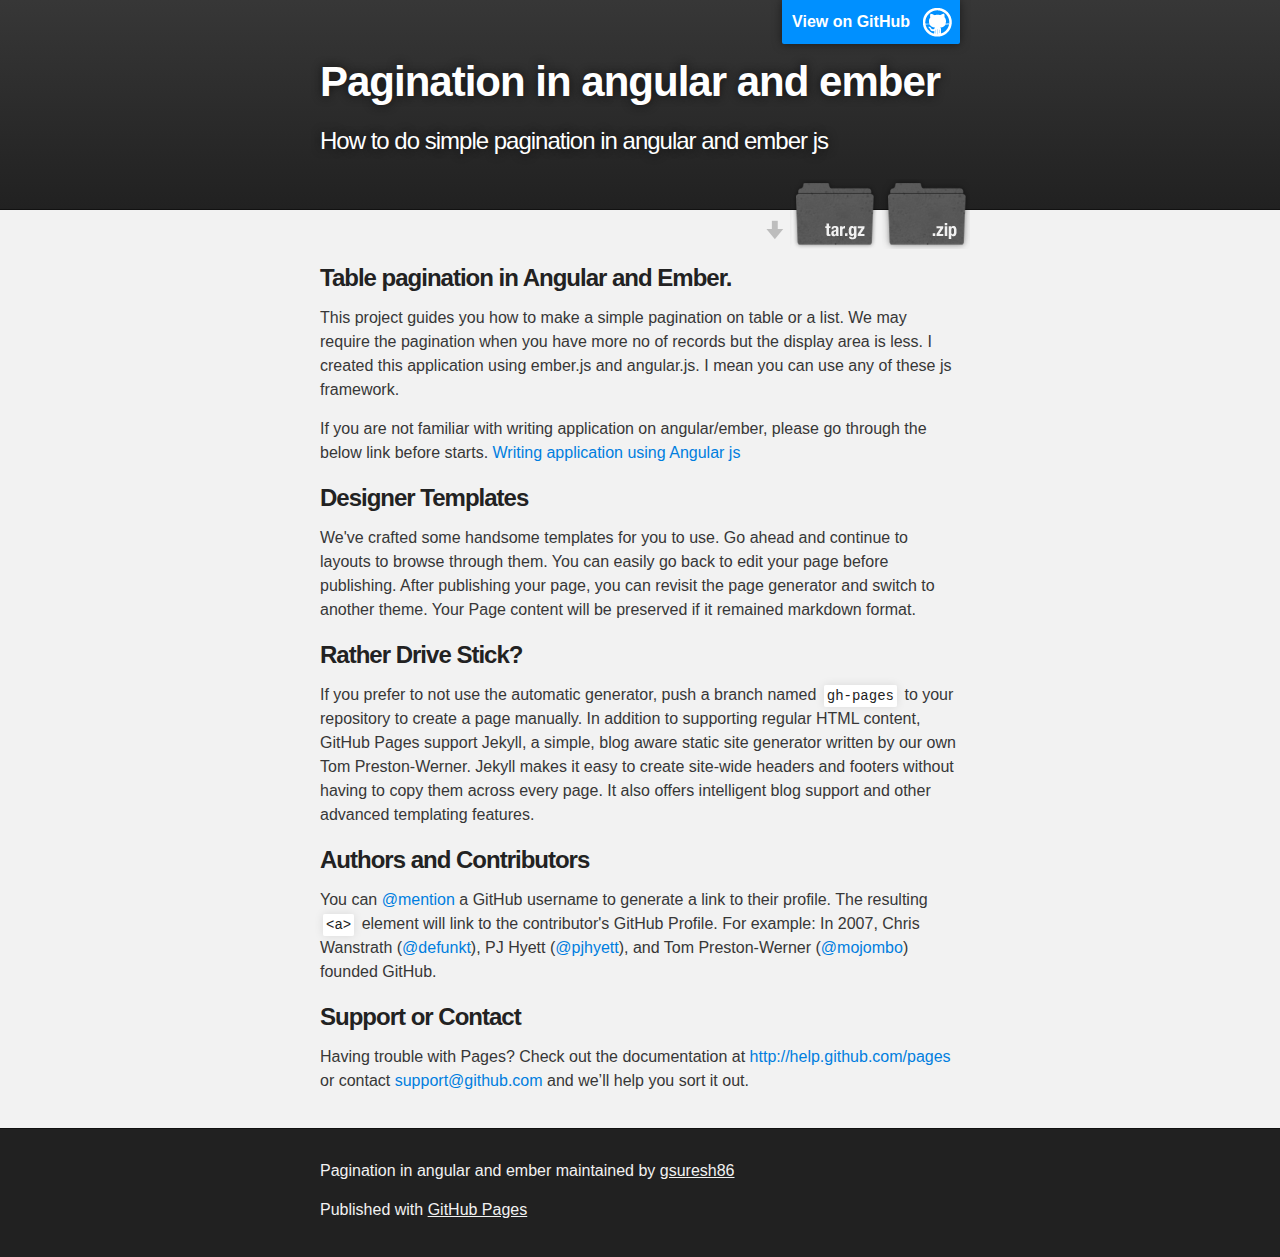
<file: index.html>
<!DOCTYPE html>
<html>

  <head>
    <meta charset='utf-8' />
    <meta http-equiv="X-UA-Compatible" content="chrome=1" />
    <meta name="description" content="Pagination in angular and ember : How to do simple pagination in angular and ember js" />

    <link rel="stylesheet" type="text/css" media="screen" href="stylesheets/stylesheet.css">

    <title>Pagination in angular and ember</title>
  </head>

  <body>

    <!-- HEADER -->
    <div id="header_wrap" class="outer">
        <header class="inner">
          <a id="forkme_banner" href="https://github.com/gsuresh86/Pagination_in_Angular_and_Ember">View on GitHub</a>

          <h1 id="project_title">Pagination in angular and ember</h1>
          <h2 id="project_tagline">How to do simple pagination in angular and ember js</h2>

            <section id="downloads">
              <a class="zip_download_link" href="https://github.com/gsuresh86/Pagination_in_Angular_and_Ember/zipball/master">Download this project as a .zip file</a>
              <a class="tar_download_link" href="https://github.com/gsuresh86/Pagination_in_Angular_and_Ember/tarball/master">Download this project as a tar.gz file</a>
            </section>
        </header>
    </div>

    <!-- MAIN CONTENT -->
    <div id="main_content_wrap" class="outer">
      <section id="main_content" class="inner">
        <h3>
<a name="table-pagination-in-angular-and-ember" class="anchor" href="#table-pagination-in-angular-and-ember"><span class="octicon octicon-link"></span></a>Table pagination in Angular and Ember.</h3>

<p>This project guides you how to make a simple pagination on table or a list. We may require the pagination when you have more no of records but the display area is less. I created this application using ember.js and angular.js. I mean you can use any of these js framework.</p>

<p>If you are not familiar with writing application on angular/ember, please go through the below link
before starts.
<a href="http://gsuresh86.github.io/Northiwind_App_Using_AngularJS/">Writing application using Angular js</a></p>

<h3>
<a name="designer-templates" class="anchor" href="#designer-templates"><span class="octicon octicon-link"></span></a>Designer Templates</h3>

<p>We've crafted some handsome templates for you to use. Go ahead and continue to layouts to browse through them. You can easily go back to edit your page before publishing. After publishing your page, you can revisit the page generator and switch to another theme. Your Page content will be preserved if it remained markdown format.</p>

<h3>
<a name="rather-drive-stick" class="anchor" href="#rather-drive-stick"><span class="octicon octicon-link"></span></a>Rather Drive Stick?</h3>

<p>If you prefer to not use the automatic generator, push a branch named <code>gh-pages</code> to your repository to create a page manually. In addition to supporting regular HTML content, GitHub Pages support Jekyll, a simple, blog aware static site generator written by our own Tom Preston-Werner. Jekyll makes it easy to create site-wide headers and footers without having to copy them across every page. It also offers intelligent blog support and other advanced templating features.</p>

<h3>
<a name="authors-and-contributors" class="anchor" href="#authors-and-contributors"><span class="octicon octicon-link"></span></a>Authors and Contributors</h3>

<p>You can <a href="https://github.com/blog/821" class="user-mention">@mention</a> a GitHub username to generate a link to their profile. The resulting <code>&lt;a&gt;</code> element will link to the contributor's GitHub Profile. For example: In 2007, Chris Wanstrath (<a href="https://github.com/defunkt" class="user-mention">@defunkt</a>), PJ Hyett (<a href="https://github.com/pjhyett" class="user-mention">@pjhyett</a>), and Tom Preston-Werner (<a href="https://github.com/mojombo" class="user-mention">@mojombo</a>) founded GitHub.</p>

<h3>
<a name="support-or-contact" class="anchor" href="#support-or-contact"><span class="octicon octicon-link"></span></a>Support or Contact</h3>

<p>Having trouble with Pages? Check out the documentation at <a href="http://help.github.com/pages">http://help.github.com/pages</a> or contact <a href="mailto:support@github.com">support@github.com</a> and we’ll help you sort it out.</p>
      </section>
    </div>

    <!-- FOOTER  -->
    <div id="footer_wrap" class="outer">
      <footer class="inner">
        <p class="copyright">Pagination in angular and ember maintained by <a href="https://github.com/gsuresh86">gsuresh86</a></p>
        <p>Published with <a href="http://pages.github.com">GitHub Pages</a></p>
      </footer>
    </div>

    

  </body>
</html>
</file>
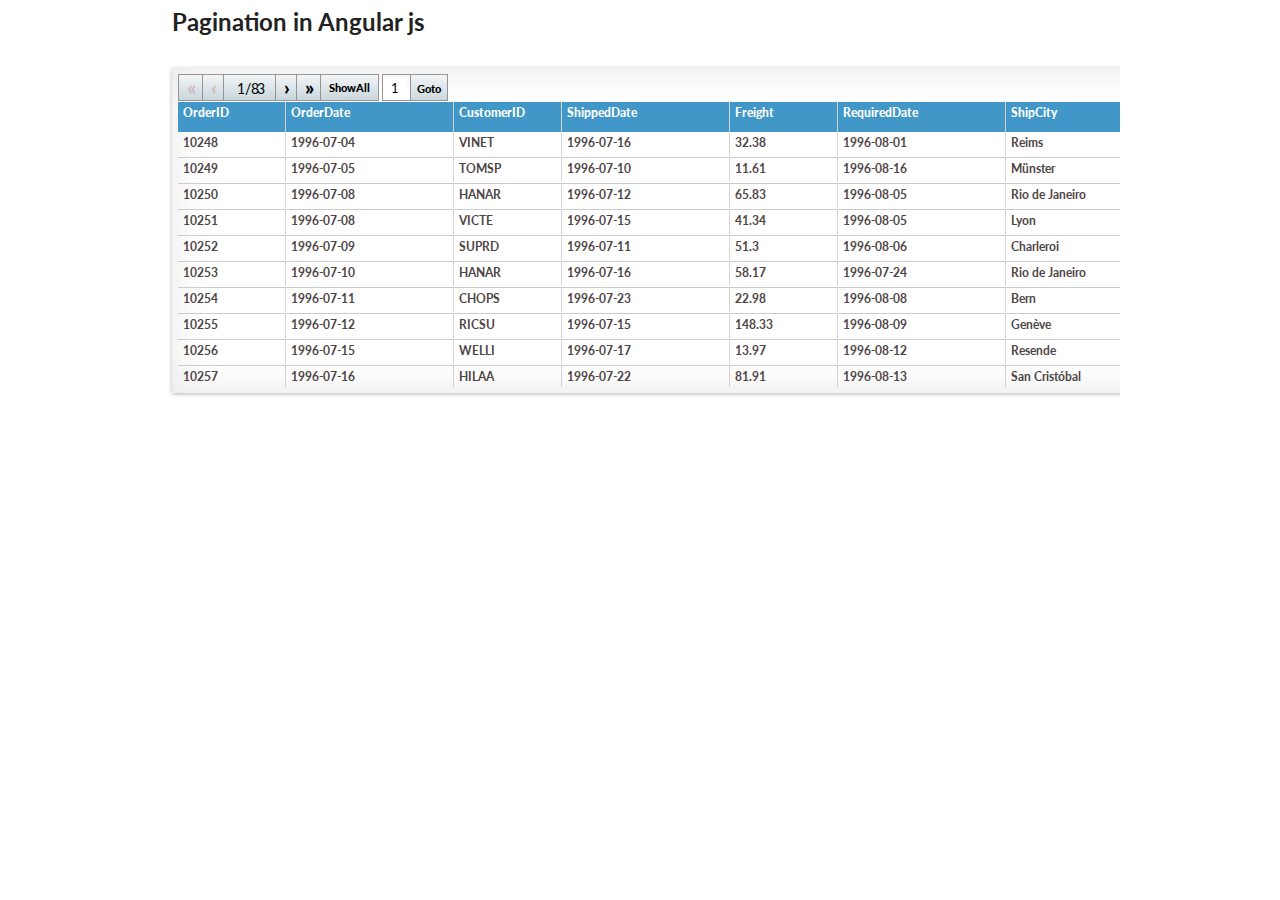
<file: angular-index.html>
<!DOCTYPE HTML>
<html ng-app="PaginationApp" data-ng-csp>
    <head>
        <title>Pagination in Angular js</title>
        <link rel="stylesheet" href="css/main.css">

        <script type="text/javascript" src="js/libs/angular/angular.js"></script>
        <script type="text/javascript" src="js/libs/angular/angular-route.js"></script>
        <script type="text/javascript" src="js/libs/angular/angular-resource.js"></script>

        <script type="text/javascript" src="js/angularApp.js"></script>
    </head>
    <body>
        <div class="wrap">
            <header>
                <div class="logo">
                    <span class="app_title">Pagination in Angular js</span>
                </div>
            </header>
            <div class="view-container">
                <div ng-view class="view-frame"></div>
            </div>
        </div>
    </body>
</html>
</file>
<file: stylesheets/stylesheet.css>
/*******************************************************************************
Slate Theme for GitHub Pages
by Jason Costello, @jsncostello
*******************************************************************************/

@import url(pygment_trac.css);

/*******************************************************************************
MeyerWeb Reset
*******************************************************************************/

html, body, div, span, applet, object, iframe,
h1, h2, h3, h4, h5, h6, p, blockquote, pre,
a, abbr, acronym, address, big, cite, code,
del, dfn, em, img, ins, kbd, q, s, samp,
small, strike, strong, sub, sup, tt, var,
b, u, i, center,
dl, dt, dd, ol, ul, li,
fieldset, form, label, legend,
table, caption, tbody, tfoot, thead, tr, th, td,
article, aside, canvas, details, embed,
figure, figcaption, footer, header, hgroup,
menu, nav, output, ruby, section, summary,
time, mark, audio, video {
  margin: 0;
  padding: 0;
  border: 0;
  font: inherit;
  vertical-align: baseline;
}

/* HTML5 display-role reset for older browsers */
article, aside, details, figcaption, figure,
footer, header, hgroup, menu, nav, section {
  display: block;
}

ol, ul {
  list-style: none;
}

table {
  border-collapse: collapse;
  border-spacing: 0;
}

/*******************************************************************************
Theme Styles
*******************************************************************************/

body {
  box-sizing: border-box;
  color:#373737;
  background: #212121;
  font-size: 16px;
  font-family: 'Myriad Pro', Calibri, Helvetica, Arial, sans-serif;
  line-height: 1.5;
  -webkit-font-smoothing: antialiased;
}

h1, h2, h3, h4, h5, h6 {
  margin: 10px 0;
  font-weight: 700;
  color:#222222;
  font-family: 'Lucida Grande', 'Calibri', Helvetica, Arial, sans-serif;
  letter-spacing: -1px;
}

h1 {
  font-size: 36px;
  font-weight: 700;
}

h2 {
  padding-bottom: 10px;
  font-size: 32px;
  background: url('../images/bg_hr.png') repeat-x bottom;
}

h3 {
  font-size: 24px;
}

h4 {
  font-size: 21px;
}

h5 {
  font-size: 18px;
}

h6 {
  font-size: 16px;
}

p {
  margin: 10px 0 15px 0;
}

footer p {
  color: #f2f2f2;
}

a {
  text-decoration: none;
  color: #007edf;
  text-shadow: none;

  transition: color 0.5s ease;
  transition: text-shadow 0.5s ease;
  -webkit-transition: color 0.5s ease;
  -webkit-transition: text-shadow 0.5s ease;
  -moz-transition: color 0.5s ease;
  -moz-transition: text-shadow 0.5s ease;
  -o-transition: color 0.5s ease;
  -o-transition: text-shadow 0.5s ease;
  -ms-transition: color 0.5s ease;
  -ms-transition: text-shadow 0.5s ease;
}

a:hover, a:focus {text-decoration: underline;}

footer a {
  color: #F2F2F2;
  text-decoration: underline;
}

em {
  font-style: italic;
}

strong {
  font-weight: bold;
}

img {
  position: relative;
  margin: 0 auto;
  max-width: 739px;
  padding: 5px;
  margin: 10px 0 10px 0;
  border: 1px solid #ebebeb;

  box-shadow: 0 0 5px #ebebeb;
  -webkit-box-shadow: 0 0 5px #ebebeb;
  -moz-box-shadow: 0 0 5px #ebebeb;
  -o-box-shadow: 0 0 5px #ebebeb;
  -ms-box-shadow: 0 0 5px #ebebeb;
}

p img {
  display: inline;
  margin: 0;
  padding: 0;
  vertical-align: middle;
  text-align: center;
  border: none;
}

pre, code {
  width: 100%;
  color: #222;
  background-color: #fff;

  font-family: Monaco, "Bitstream Vera Sans Mono", "Lucida Console", Terminal, monospace;
  font-size: 14px;

  border-radius: 2px;
  -moz-border-radius: 2px;
  -webkit-border-radius: 2px;
}

pre {
  width: 100%;
  padding: 10px;
  box-shadow: 0 0 10px rgba(0,0,0,.1);
  overflow: auto;
}

code {
  padding: 3px;
  margin: 0 3px;
  box-shadow: 0 0 10px rgba(0,0,0,.1);
}

pre code {
  display: block;
  box-shadow: none;
}

blockquote {
  color: #666;
  margin-bottom: 20px;
  padding: 0 0 0 20px;
  border-left: 3px solid #bbb;
}


ul, ol, dl {
  margin-bottom: 15px
}

ul {
  list-style: inside;
  padding-left: 20px;
}

ol {
  list-style: decimal inside;
  padding-left: 20px;
}

dl dt {
  font-weight: bold;
}

dl dd {
  padding-left: 20px;
  font-style: italic;
}

dl p {
  padding-left: 20px;
  font-style: italic;
}

hr {
  height: 1px;
  margin-bottom: 5px;
  border: none;
  background: url('../images/bg_hr.png') repeat-x center;
}

table {
  border: 1px solid #373737;
  margin-bottom: 20px;
  text-align: left;
 }

th {
  font-family: 'Lucida Grande', 'Helvetica Neue', Helvetica, Arial, sans-serif;
  padding: 10px;
  background: #373737;
  color: #fff;
 }

td {
  padding: 10px;
  border: 1px solid #373737;
 }

form {
  background: #f2f2f2;
  padding: 20px;
}

/*******************************************************************************
Full-Width Styles
*******************************************************************************/

.outer {
  width: 100%;
}

.inner {
  position: relative;
  max-width: 640px;
  padding: 20px 10px;
  margin: 0 auto;
}

#forkme_banner {
  display: block;
  position: absolute;
  top:0;
  right: 10px;
  z-index: 10;
  padding: 10px 50px 10px 10px;
  color: #fff;
  background: url('../images/blacktocat.png') #0090ff no-repeat 95% 50%;
  font-weight: 700;
  box-shadow: 0 0 10px rgba(0,0,0,.5);
  border-bottom-left-radius: 2px;
  border-bottom-right-radius: 2px;
}

#header_wrap {
  background: #212121;
  background: -moz-linear-gradient(top, #373737, #212121);
  background: -webkit-linear-gradient(top, #373737, #212121);
  background: -ms-linear-gradient(top, #373737, #212121);
  background: -o-linear-gradient(top, #373737, #212121);
  background: linear-gradient(top, #373737, #212121);
}

#header_wrap .inner {
  padding: 50px 10px 30px 10px;
}

#project_title {
  margin: 0;
  color: #fff;
  font-size: 42px;
  font-weight: 700;
  text-shadow: #111 0px 0px 10px;
}

#project_tagline {
  color: #fff;
  font-size: 24px;
  font-weight: 300;
  background: none;
  text-shadow: #111 0px 0px 10px;
}

#downloads {
  position: absolute;
  width: 210px;
  z-index: 10;
  bottom: -40px;
  right: 0;
  height: 70px;
  background: url('../images/icon_download.png') no-repeat 0% 90%;
}

.zip_download_link {
  display: block;
  float: right;
  width: 90px;
  height:70px;
  text-indent: -5000px;
  overflow: hidden;
  background: url(../images/sprite_download.png) no-repeat bottom left;
}

.tar_download_link {
  display: block;
  float: right;
  width: 90px;
  height:70px;
  text-indent: -5000px;
  overflow: hidden;
  background: url(../images/sprite_download.png) no-repeat bottom right;
  margin-left: 10px;
}

.zip_download_link:hover {
  background: url(../images/sprite_download.png) no-repeat top left;
}

.tar_download_link:hover {
  background: url(../images/sprite_download.png) no-repeat top right;
}

#main_content_wrap {
  background: #f2f2f2;
  border-top: 1px solid #111;
  border-bottom: 1px solid #111;
}

#main_content {
  padding-top: 40px;
}

#footer_wrap {
  background: #212121;
}



/*******************************************************************************
Small Device Styles
*******************************************************************************/

@media screen and (max-width: 480px) {
  body {
    font-size:14px;
  }

  #downloads {
    display: none;
  }

  .inner {
    min-width: 320px;
    max-width: 480px;
  }

  #project_title {
  font-size: 32px;
  }

  h1 {
    font-size: 28px;
  }

  h2 {
    font-size: 24px;
  }

  h3 {
    font-size: 21px;
  }

  h4 {
    font-size: 18px;
  }

  h5 {
    font-size: 14px;
  }

  h6 {
    font-size: 12px;
  }

  code, pre {
    min-width: 320px;
    max-width: 480px;
    font-size: 11px;
  }

}
</file>
<file: css/main.css>
@import url('http://fonts.googleapis.com/css?family=Lato:300,400,700');
body{
    margin: 0;
    width: 100%;
    height: 100%;
    font-family: 'Lato', "Trebuchet MS",Arial,Helvetica,sans-serif;
    font-size:12px;
    line-height:18px;
    z-index: 1;
}
#wrap, .wrap {
    margin: 0 auto;
    position: relative;
    overflow: hidden;
    min-height: 100%;
    width: calc(100% - 25%);
}
input, select, h1, span, h2, div{
    font-family:"Lato",Arial,Helvetica,sans-serif;
}
header{
    top:0;
    z-index: 99;
    line-height: 1.5;
    height: 55px;
    border-bottom: 1px solid #fff;
}
.app_title{
    font-size: 2em;
    color: #222;
    font-weight: bolder;
    padding: 4px 0 0 12px;
    height: 30px;
    display: block;
    width: 300px;
}
.view-frame {
    width: 1220px;
    height: 660px;
}
.grid-body {
    overflow-y: scroll;
    height: auto;
    max-height: 220px;
}
.grid .grid-td{
    width: 100px;
    float: left;
}
.grid .grid-header .grid-tr{
    background: #4197C8;
    height: 30px;
}
.grid .grid-header .grid-tr .grid-td{
    color: white;
    font-weight: bolder;
    height: 28px;
    border-right:1px solid #D4D4D4;
    padding: 2px 2px 0px 5px;
}
.grid .grid-tr .grid-td:last-child{
    border-right: 0 !important;
}
.grid .grid-body .grid-tr{
    height: 25px;
    border-bottom: #cdcdcd solid 1px;
}
.grid .grid-body .grid-tr:hover{
    background: #ddddff;
}
.grid .grid-body .grid-tr.active{
    background: gray;
}
.grid .grid-body .grid-tr.active .grid-td,
.grid .grid-body .grid-tr.selected .grid-td{
    color: #fff;
}
.grid .grid-body .grid-tr.selected{
    background: #95CFFF;
    color: #fff;
}
.grid-body .grid-td{
    padding: 2px 2px 0px 5px;height:22px;
    text-align:left;
    color: #4E4545;
    border-right:1px solid #D4D4D4;
    overflow: hidden;
}
.grid-nav {
    position: relative;
    height: 28px;
    overflow: hidden;
}
.grid-nav > button {
    font-size: 20px;
    font-weight: bolder;
    letter-spacing: -2px;
    padding: 0 8px;
    margin: 0;
    float: left;
    height: 27px;
    border: 1px solid #9B9292;
    border-right: 0;
    cursor: pointer;
    outline: none;
    background: #f2f5f6; /* Old browsers */
    background: -moz-linear-gradient(top,  #f2f5f6 0%, #e3eaed 37%, #c8d7dc 100%); /* FF3.6+ */
    background: -webkit-gradient(linear, left top, left bottom, color-stop(0%,#f2f5f6), color-stop(37%,#e3eaed), color-stop(100%,#c8d7dc)); /* Chrome,Safari4+ */
    background: -webkit-linear-gradient(top,  #f2f5f6 0%,#e3eaed 37%,#c8d7dc 100%); /* Chrome10+,Safari5.1+ */
    background: -o-linear-gradient(top,  #f2f5f6 0%,#e3eaed 37%,#c8d7dc 100%); /* Opera 11.10+ */
    background: -ms-linear-gradient(top,  #f2f5f6 0%,#e3eaed 37%,#c8d7dc 100%); /* IE10+ */
    background: linear-gradient(to bottom,  #f2f5f6 0%,#e3eaed 37%,#c8d7dc 100%); /* W3C */
    filter: progid:DXImageTransform.Microsoft.gradient( startColorstr='#f2f5f6', endColorstr='#c8d7dc',GradientType=0 ); /* IE6-9 */
}
.grid-nav .gotoPage{
    float: left;
    float: left;
    border: 1px solid #9B9292;
    height: 25px;
    display: block;
    overflow: hidden;
    margin-left: 3px;
}
.grid-nav button.selPage, .grid-nav button.showAllBtn{
    font-size: 11px;
    font-weight: bolder;
    height: 27px;
    letter-spacing: 0;
    margin: 0;
    border: 1px solid #9B9292;
    cursor: pointer;
    outline: none;
    background: #f2f5f6; /* Old browsers */
    background: -moz-linear-gradient(top,  #f2f5f6 0%, #e3eaed 37%, #c8d7dc 100%); /* FF3.6+ */
    background: -webkit-gradient(linear, left top, left bottom, color-stop(0%,#f2f5f6), color-stop(37%,#e3eaed), color-stop(100%,#c8d7dc)); /* Chrome,Safari4+ */
    background: -webkit-linear-gradient(top,  #f2f5f6 0%,#e3eaed 37%,#c8d7dc 100%); /* Chrome10+,Safari5.1+ */
    background: -o-linear-gradient(top,  #f2f5f6 0%,#e3eaed 37%,#c8d7dc 100%); /* Opera 11.10+ */
    background: -ms-linear-gradient(top,  #f2f5f6 0%,#e3eaed 37%,#c8d7dc 100%); /* IE10+ */
    background: linear-gradient(to bottom,  #f2f5f6 0%,#e3eaed 37%,#c8d7dc 100%); /* W3C */
    filter: progid:DXImageTransform.Microsoft.gradient( startColorstr='#f2f5f6', endColorstr='#c8d7dc',GradientType=0 ); /* IE6-9 */
}
.grid-nav button.selPage{
    border: 0;
    cursor: pointer;
    border-left: 1px solid #9B9292;
}
.grid-nav button:disabled {
    color: rgb(206, 187, 187);
}
.grid-nav input {
    width: 20px;
    height: 20px;
    border: 0;
    outline: none;
    text-align: center;
}
.pageValue {
    width: 52px;
}
.pageValue > span {
    font-size: 14px;
    font-weight: normal;
}
.orderGrid .grid-body.showAll {
    overflow: auto;
    max-height: 435px;
}
.orderGrid .grid-body {
    max-height: 255px;
    overflow: hidden;
}
.orderGrid.grid .grid-td.c5{
    width: 160px;
}
.ng-hide {
    display:block!important;
    position:absolute;
    top:-9999px;
    left:-9999px;
}
input[type=number]::-webkit-inner-spin-button,
input[type=number]::-webkit-outer-spin-button {
    -webkit-appearance: none;
    margin: 0;
}
/** Drop shadow effect**/
.drop-shadow {
    position:relative;
    padding:0.5em;
    margin:12px 12px 0 12px;
    background:#fff;
    font-weight: bold;
    -webkit-box-shadow:0 1px 4px rgba(0, 0, 0, 0.3), 0 0 60px rgba(0, 0, 0, 0.1) inset;
    -moz-box-shadow:0 1px 4px rgba(0, 0, 0, 0.3), 0 0 40px rgba(0, 0, 0, 0.1) inset;
    box-shadow:0 1px 4px rgba(0, 0, 0, 0.3), 0 0 40px rgba(0, 0, 0, 0.1) inset;
}
.drop-shadow:before,
.drop-shadow:after {
    content:"";
    position:absolute;
    z-index:-2;
    bottom:15px;
    left:10px;
    width:50%;
    height:20%;
}
.drop-shadow:after{
    right:10px;
    left:auto;
}
</file>
